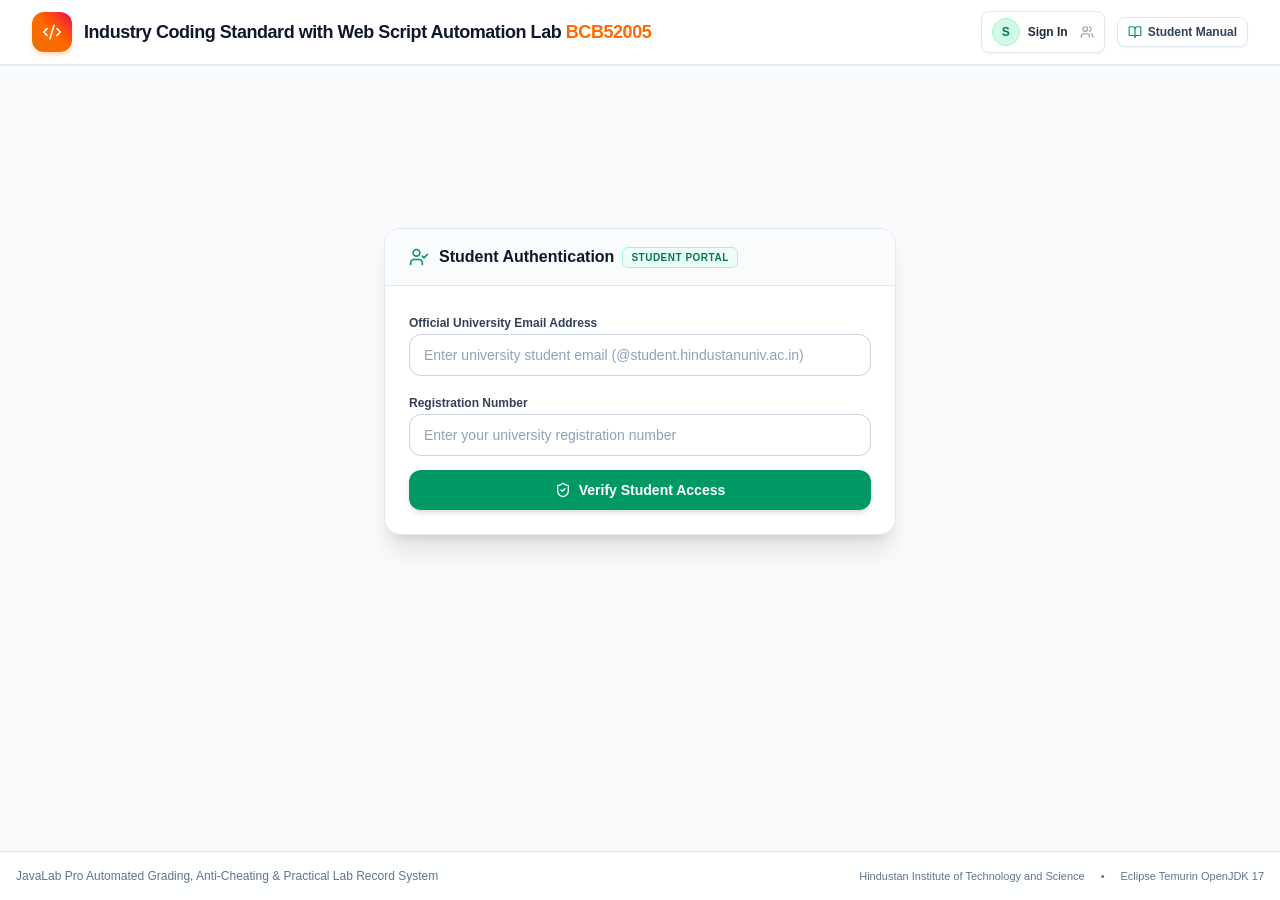
<file: docs/index.html>
<!doctype html>
<html lang="en">
  <head>
    <meta charset="UTF-8" />
    <meta name="viewport" content="width=device-width, initial-scale=1.0" />
    <title>JavaLabPro - Industry Coding Standard &amp; Static Analysis Lab (Part 1)</title>
    <meta name="description" content="JavaLabPro Part 1 Lab environment for Industry Coding Standard with Web Script Automation: Java Style Linting, Refactoring, Static Code Analysis Report, Peer Code Review Checklist, and Automated Grading." />
    <meta property="og:title" content="JavaLabPro - Industry Coding Standard &amp; Static Analysis Lab (Part 1)" />
    <meta property="og:description" content="JavaLabPro Part 1 Lab environment for Industry Coding Standard with Web Script Automation: Java Style Linting, Refactoring, Static Code Analysis Report, Peer Code Review Checklist, and Automated Grading." />
    <meta property="og:type" content="website" />
    <meta name="twitter:card" content="summary_large_image" />
    <!-- Google Fonts for Formal Academic Print Document -->
    <link rel="preconnect" href="https://fonts.googleapis.com">
    <link rel="preconnect" href="https://fonts.gstatic.com" crossorigin>
    <link href="https://fonts.googleapis.com/css2?family=Inter:wght@400;500;600;700;800;900&family=JetBrains+Mono:wght@400;500;600&display=swap" rel="stylesheet">
    <script type="module" crossorigin src="./assets/index-4l62FjI1.js"></script>
    <link rel="stylesheet" crossorigin href="./assets/index-BxyFonrp.css">
  </head>
  <body>
    <div id="root"></div>
  </body>
</html>
</file>
